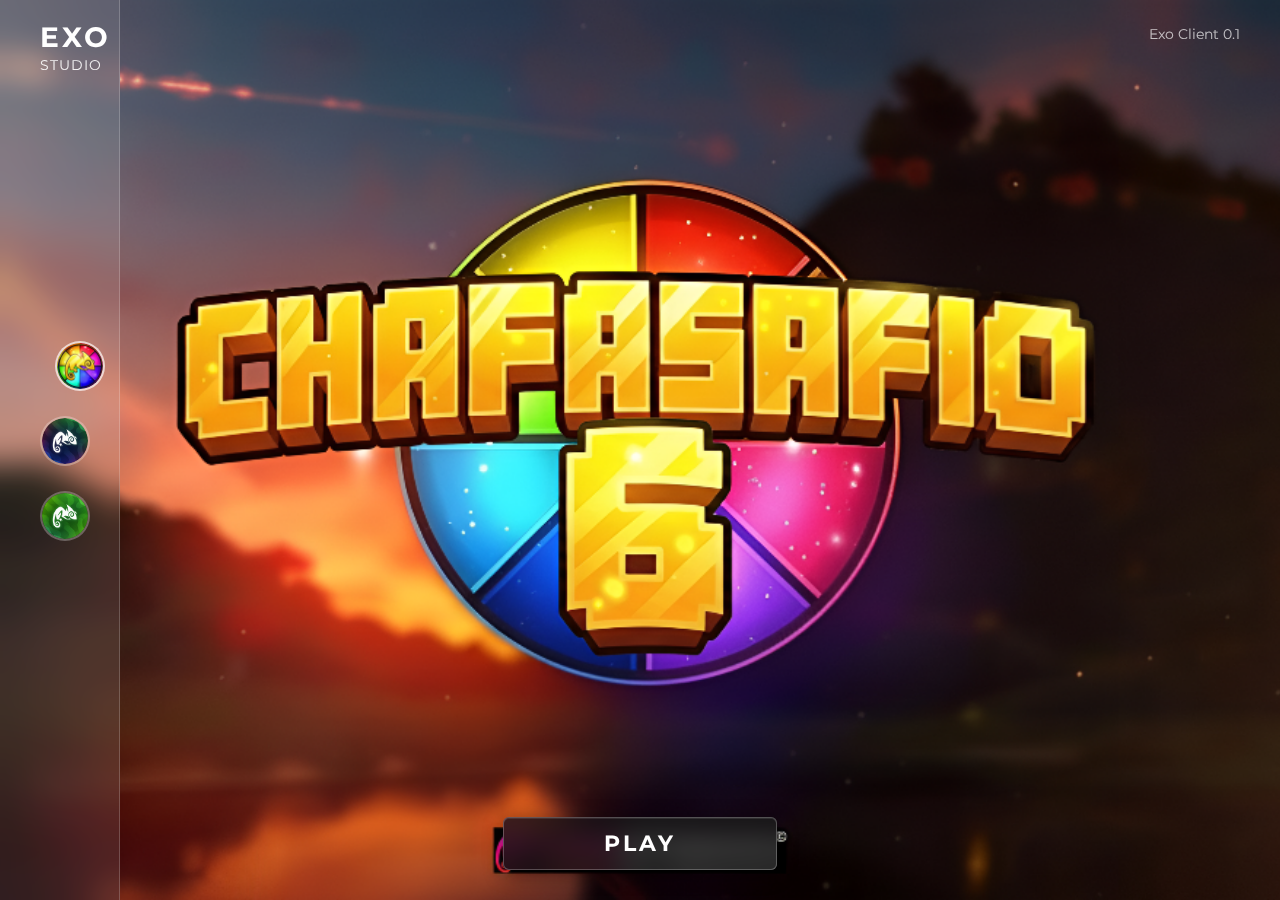
<file: index.html>
<!DOCTYPE html>
<html lang="es">
<head>
    <meta charset="UTF-8">
    <meta name="viewport" content="width=device-width, initial-scale=1.0">
    <title>EXO STUDIO - Minecraft Launcher</title>
    <link rel="icon" type="image/png" href="icon.png">
    <link rel="stylesheet" href="main.css">
</head>
<body>
    <div id="app">
        <div id="background"></div>
        
        <!-- Panel lateral con fondo oscuro -->
        <div class="sidebar-background"></div>
        
        <header>
            <div class="header-content">
                <div class="logo-section">
                    <div class="logo-text">EXO</div>
                    <div class="studio-text">STUDIO</div>
                </div>
                <div class="version">Exo Client 0.1</div>
            </div>
        </header>
        
        <div class="main-content">
            <div class="sidebar">
                <div class="icon active" data-bg="backgrounds/bg1.png">
                    <img src="icons/exo.png" alt="Exo">
                </div>
                <div class="icon" data-bg="backgrounds/bg2.png">
                    <img src="icons/exo2.png" alt="Exo 2">
                </div>
                <div class="icon" data-bg="backgrounds/bg3.png">
                    <img src="icons/exo3.png" alt="Exo 3">
                </div>
            </div>
        </div>
        
        <footer>
            <button class="play-button">Play</button>
        </footer>
    </div>

    <script src="launcher.js"></script>
</body>
</html>
</file>
<file: main.css>
@import url('https://fonts.googleapis.com/css2?family=Montserrat:wght@400;600;700&display=swap');

:root {
    --glass-glow: rgba(100, 100, 255, 0.1);
}

* {
    margin: 0;
    padding: 0;
    box-sizing: border-box;
    font-family: 'Montserrat', sans-serif;
}

body {
    background: #000000;
    color: white;
    overflow: hidden;
    height: 100vh;
    display: flex;
    justify-content: center;
    align-items: center;
}

#app {
    width: 100%;
    height: 100%;
    position: relative;
    display: flex;
    flex-direction: column;
    justify-content: space-between;
}

/* Fondo dinámico sin animación de pulso */
#background {
    position: absolute;
    top: 0;
    left: 0;
    width: 100%;
    height: 100%;
    background-image: url('backgrounds/bg1.png');
    background-size: cover;
    background-position: center;
    background-repeat: no-repeat;
    transition: opacity 0.5s ease;
    z-index: -1;
    opacity: 1;
}

/* Efecto de vidrio con iluminación pulsante para el panel lateral */
.sidebar-background {
    position: absolute;
    left: 0;
    top: 0;
    height: 100%;
    width: 120px;
    background: rgba(255, 255, 255, 0.1);
    backdrop-filter: blur(15px);
    -webkit-backdrop-filter: blur(15px);
    border-right: 1px solid rgba(255, 255, 255, 0.2);
    z-index: 5;
    animation: glassPulse 6s ease-in-out infinite;
}

/* Encabezado */
header {
    padding: 20px 40px;
    z-index: 10;
}

.header-content {
    display: flex;
    justify-content: space-between;
    align-items: flex-start;
}

.logo-section {
    display: flex;
    flex-direction: column;
    align-items: flex-start;
    gap: 2px;
}

.logo-text {
    font-size: 28px;
    font-weight: 700;
    letter-spacing: 3px;
}

.studio-text {
    font-size: 14px;
    opacity: 0.9;
    letter-spacing: 1px;
}

.version {
    font-size: 14px;
    opacity: 0.7;
    margin-top: 5px;
}

/* Contenido principal */
.main-content {
    display: flex;
    flex: 1;
    padding: 0 40px;
    align-items: center;
    z-index: 10;
}

/* Barra lateral de iconos */
.sidebar {
    display: flex;
    flex-direction: column;
    gap: 25px;
    z-index: 10;
}

.icon {
    width: 50px;
    height: 50px;
    border-radius: 50%;
    background: rgba(255, 255, 255, 0.1);
    display: flex;
    justify-content: center;
    align-items: center;
    cursor: pointer;
    transition: all 0.4s ease;
    border: 2px solid rgba(255, 255, 255, 0.2);
    overflow: hidden;
    opacity: 1;
    transform: translateX(0);
    backdrop-filter: blur(5px);
    -webkit-backdrop-filter: blur(5px);
    animation: glassPulse 6s ease-in-out infinite;
}

.icon img {
    width: 100%;
    height: 100%;
    object-fit: cover;
    border-radius: 50%;
}

.icon:hover {
    transform: translateX(15px);
    background: rgba(255, 255, 255, 0.15);
    border-color: rgba(255, 255, 255, 0.4);
}

.icon.active {
    transform: translateX(15px);
    background: rgba(255, 255, 255, 0.2);
    border-color: rgba(255, 255, 255, 0.6);
}

/* Pie de página con botón jugar */
footer {
    display: flex;
    justify-content: center;
    padding: 30px;
    z-index: 10;
}

/* Botón Play mejorado con efecto de vidrio pulsante */
.play-button {
    background: rgba(20, 20, 20, 0.7);
    border: 1.5px solid rgba(255, 255, 255, 0.25);
    border-radius: 6px;
    padding: 12px 100px;
    color: white;
    font-size: 22px;
    font-weight: 700;
    letter-spacing: 3px;
    cursor: pointer;
    transition: all 0.3s ease;
    text-transform: uppercase;
    box-shadow: 
        0 4px 20px rgba(0, 0, 0, 0.4),
        inset 0 1px 0 rgba(255, 255, 255, 0.1);
    backdrop-filter: blur(15px);
    -webkit-backdrop-filter: blur(15px);
    position: relative;
    overflow: hidden;
    animation: glassPulse 6s ease-in-out infinite;
}

.play-button::before {
    content: '';
    position: absolute;
    top: 0;
    left: -100%;
    width: 100%;
    height: 100%;
    background: linear-gradient(
        90deg,
        transparent,
        rgba(255, 255, 255, 0.1),
        transparent
    );
    transition: left 0.6s;
}

.play-button:hover::before {
    left: 100%;
}

.play-button:hover {
    background: rgba(30, 30, 30, 0.7);
    border-color: rgba(255, 255, 255, 0.4);
    transform: translateY(-1px);
    box-shadow: 
        0 6px 25px rgba(0, 0, 0, 0.5),
        inset 0 1px 0 rgba(255, 255, 255, 0.15);
}

.play-button:active {
    transform: translateY(0);
    box-shadow: 
        0 2px 15px rgba(0, 0, 0, 0.4),
        inset 0 1px 0 rgba(255, 255, 255, 0.05);
}

/* Animación de pulso para elementos de vidrio que refleja el fondo */
@keyframes glassPulse {
    0% {
        box-shadow: 
            inset 0 0 20px 0px var(--glass-glow),
            0 0 10px 0px var(--glass-glow);
    }
    50% {
        box-shadow: 
            inset 0 0 30px 5px var(--glass-glow),
            0 0 20px 5px var(--glass-glow);
    }
    100% {
        box-shadow: 
            inset 0 0 20px 0px var(--glass-glow),
            0 0 10px 0px var(--glass-glow);
    }
}
</file>
